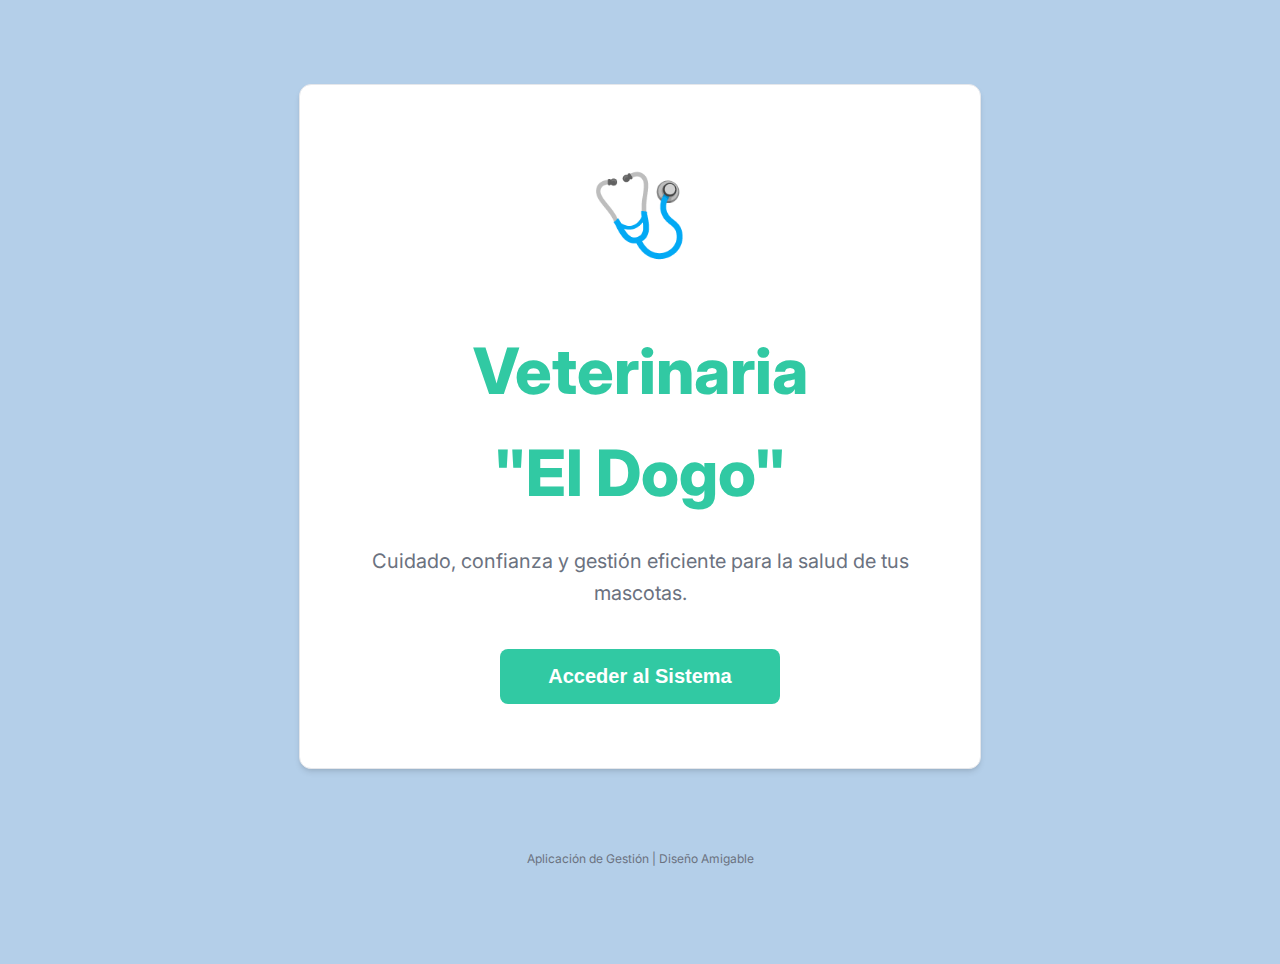
<file: index.html>
<!DOCTYPE html>
<html lang="es">
<head>
    <meta charset="UTF-8">
    <meta name="viewport" content="width=device-width, initial-scale=1.0">
    <title>Sistema de Gestión - Veterinaria "El Dogo"</title>
    <link rel="preconnect" href="https://fonts.googleapis.com">
    <link rel="preconnect" href="https://fonts.gstatic.com" crossorigin>
    <link href="https://fonts.googleapis.com/css2?family=Inter:wght@400;600;700&display=swap" rel="stylesheet">
    <link rel="stylesheet" href="style.css">
</head>
<body class="antialiased">

    <!-- =========== VISTA DE PORTADA (Landing Page) =========== -->
    <div id="landing-view" class="landing-view">
        <div class="landing-card card">
            <span style="font-size: 5rem;" class="block mb-4">🩺</span>
            <h1>
                Veterinaria 
                <br>
                "El Dogo"
            </h1>
            <p>
                Cuidado, confianza y gestión eficiente para la salud de tus mascotas.
            </p>
            <button id="open-login-modal" class="btn btn-primary">
                Acceder al Sistema
            </button>
        </div>
        <p style="margin-top: 5rem; font-size: 0.75rem; color: var(--color-text-muted);">
            Aplicación de Gestión | Diseño Amigable
        </p>
    </div>

    <!-- =========== MODAL DE AUTENTICACIÓN (LOGIN/REGISTRO) =========== -->
    <div id="auth-modal" class="modal-backdrop hidden-view">
        <div class="modal-content">
            <button id="close-auth-modal" class="modal-close">&times;</button>
            
            <div id="auth-content">
                
                <!-- Login Form (Visible por defecto) -->
                <div id="login-form-view">
                    <h2>Acceso de Personal</h2>
                    <form id="login-form">
                        <div style="margin-bottom: 1rem;">
                            <label for="auth-username" style="display: block; font-size: 0.875rem; font-weight: 600; margin-bottom: 0.25rem;">Usuario (Email)</label>
                            <input type="text" id="auth-username" value="admin" required>
                        </div>
                        <div style="margin-bottom: 1.5rem;">
                            <label for="auth-password" style="display: block; font-size: 0.875rem; font-weight: 600; margin-bottom: 0.25rem;">Contraseña</label>
                            <input type="password" id="auth-password" value="password" required>
                        </div>
                        <button type="submit" class="btn btn-primary" style="width: 100%;">Iniciar Sesión</button>
                    </form>
                    <p id="login-error" style="color: #EF4444; font-size: 0.875rem; margin-top: 1rem; text-align: center;" class="hidden-view">Credenciales incorrectas.</p>
                    <p style="margin-top: 1.5rem; text-align: center; font-size: 0.875rem; color: var(--color-text-muted);">
                        ¿Eres nuevo empleado? 
                        <button type="button" id="switch-to-register" style="color: var(--color-primary); font-weight: 600; background: none; border: none; cursor: pointer;">Regístrate aquí</button>
                    </p>
                </div>

                <!-- Registro Form (Oculto por defecto) -->
                <div id="register-form-view" class="hidden-view">
                     <h2>Registro de Nuevo Usuario</h2>
                    <form id="register-form">
                        <div style="margin-bottom: 1rem;">
                            <label for="reg-email" style="display: block; font-size: 0.875rem; font-weight: 600; margin-bottom: 0.25rem;">Email (Usuario)</label>
                            <input type="email" id="reg-email" placeholder="ejemplo@vet.com" required>
                        </div>
                        <div style="margin-bottom: 1rem;">
                            <label for="reg-password" style="display: block; font-size: 0.875rem; font-weight: 600; margin-bottom: 0.25rem;">Contraseña</label>
                            <input type="password" id="reg-password" placeholder="Mínimo 6 caracteres" required>
                        </div>
                        <div style="margin-bottom: 1.5rem;">
                            <label for="reg-nombre" style="display: block; font-size: 0.875rem; font-weight: 600; margin-bottom: 0.25rem;">Nombre Completo</label>
                            <input type="text" id="reg-nombre" required>
                        </div>
                        <button type="submit" class="btn btn-primary" style="width: 100%;">Crear Cuenta</button>
                    </form>
                    <p id="register-message" style="color: var(--color-secondary); font-size: 0.875rem; margin-top: 1rem; text-align: center;" class="hidden-view">Usuario registrado. Por favor inicia sesión.</p>
                    <p style="margin-top: 1.5rem; text-align: center; font-size: 0.875rem; color: var(--color-text-muted);">
                        ¿Ya tienes una cuenta? 
                        <button type="button" id="switch-to-login" style="color: var(--color-primary); font-weight: 600; background: none; border: none; cursor: pointer;">Inicia Sesión</button>
                    </p>
                </div>
            </div>
        </div>
    </div>

    <!-- =========== APLICACIÓN PRINCIPAL (Oculta por defecto) =========== -->
    <div id="main-app" class="hidden-view">
        <!-- Header -->
        <header>
            <div class="container header-content">
                <div style="display: flex; align-items: center;">
                    <span class="logo">🐾 El Dogo</span>
                    <nav style="display: flex;">
                       <a href="#" id="nav-dashboard" class="active">Dashboard</a>
                       <a href="#" id="nav-clientes">Clientes</a>
                       <a href="#" id="nav-mascotas">Mascotas</a>
                    </nav>
                </div>
                <div style="display: flex; align-items: center; gap: 1rem;">
                    <span class="user-info">Hola, <span id="user-display-name">Administrador</span></span>
                    <button id="logout-button" class="btn btn-secondary">Cerrar Sesión</button>
                </div>
            </div>
        </header>

        <main class="container">
            <!-- Vistas de la aplicación -->
            <div id="dashboard-view">
                <h1 style="font-size: 2.25rem; font-weight: 700; margin-bottom: 0.5rem;">Resumen Operacional</h1>
                <p style="color: var(--color-text-muted); margin-bottom: 2rem;">El centro de control de tu veterinaria.</p>
                
                <!-- Módulos de Acceso Rápido -->
                <div class="grid-2">
                    <div id="goto-clientes" class="dashboard-module">
                        <span style="color: var(--color-primary);">👤</span>
                        <h2>Gestión de Clientes</h2>
                        <p>Añadir, buscar y administrar los datos de los dueños.</p>
                    </div>
                    <div id="goto-mascotas" class="dashboard-module">
                        <span style="color: var(--color-primary);">🐶</span>
                        <h2>Gestión de Mascotas</h2>
                        <p>Registrar nuevas mascotas y actualizar su información.</p>
                    </div>
                </div>
                
                <!-- Estadísticas Ficticias -->
                <div class="stats-section card">
                    <h3 style="color: var(--color-secondary);">Estadísticas Clave (Simuladas)</h3>
                    <div class="grid-4">
                        <div>
                            <p class="stat-value">25</p>
                            <p class="stat-label">Clientes Activos</p>
                        </div>
                        <div>
                            <p class="stat-value">42</p>
                            <p class="stat-label">Mascotas Registradas</p>
                        </div>
                        <div>
                            <p class="stat-value">95%</p>
                            <p class="stat-label">Perros/Gatos</p>
                        </div>
                        <div>
                            <p class="stat-value">3</p>
                            <p class="stat-label">Especies Exóticas</p>
                        </div>
                    </div>
                </div>

            </div>

            <div id="clientes-view" class="hidden-view">
                <!-- Header de Clientes -->
                <div class="section-header">
                    <h1>Registro de Clientes</h1>
                    <button id="add-cliente-button" type="button" class="btn btn-primary">
                        + Nuevo Cliente (Dueño)
                    </button>
                </div>
                <!-- Buscador y Tabla -->
                <div class="card">
                    <input type="text" id="search-cliente" placeholder="Buscar por nombre, apellido o DNI...">
                    <div class="table-container">
                        <table>
                            <thead>
                                <tr>
                                    <th>Nombre Completo</th>
                                    <th>Teléfono</th>
                                    <th>Estado</th>
                                    <th><span style="visibility: hidden;">Acciones</span></th>
                                </tr>
                            </thead>
                            <tbody id="clientes-table-body">
                                <!-- Filas de clientes se insertarán aquí -->
                            </tbody>
                        </table>
                    </div>
                </div>
            </div>

            <div id="mascotas-view" class="hidden-view">
                 <!-- Header de Mascotas -->
                 <div class="section-header">
                    <h1>Gestión de Mascotas</h1>
                    <button id="add-mascota-button" type="button" class="btn btn-primary">
                        + Nueva Mascota
                    </button>
                </div>
                <!-- Buscador y Tabla -->
                <div class="card">
                    <input type="text" id="search-mascota" placeholder="Buscar por nombre, especie o dueño...">
                     <div class="table-container">
                        <table>
                            <thead>
                                <tr>
                                    <th>Nombre Mascota</th>
                                    <th>Especie</th>
                                    <th>Dueño</th>
                                    <th><span style="visibility: hidden;">Acciones</span></th>
                                </tr>
                            </thead>
                            <tbody id="mascotas-table-body">
                                <!-- Filas de mascotas se insertarán aquí -->
                            </tbody>
                        </table>
                    </div>
                </div>
            </div>
        </main>
    </div>

    <!-- =========== MODAL Cliente (Registro/Edición de Dueño de Mascota) =========== -->
    <div id="cliente-modal" class="modal-backdrop hidden-view">
        <div class="modal-content" style="max-width: 500px;">
            <h2 id="cliente-modal-title">Registro de Cliente</h2>
            <form id="cliente-form">
                <input type="hidden" id="cliente-id">
                <div style="display: grid; gap: 1rem; margin-bottom: 2rem;">
                    <div>
                        <label for="cliente-nombre" style="display: block; font-size: 0.875rem; font-weight: 600;">Nombre</label>
                        <input type="text" id="cliente-nombre" required>
                    </div>
                    <div>
                        <label for="cliente-apellido" style="display: block; font-size: 0.875rem; font-weight: 600;">Apellido</label>
                        <input type="text" id="cliente-apellido" required>
                    </div>
                    <div>
                        <label for="cliente-dni" style="display: block; font-size: 0.875rem; font-weight: 600;">DNI/ID</label>
                        <input type="text" id="cliente-dni" required>
                    </div>
                    <div>
                        <label for="cliente-telefono" style="display: block; font-size: 0.875rem; font-weight: 600;">Teléfono</label>
                        <input type="tel" id="cliente-telefono" required>
                    </div>
                    <div>
                        <label for="cliente-direccion" style="display: block; font-size: 0.875rem; font-weight: 600;">Dirección</label>
                        <input type="text" id="cliente-direccion">
                    </div>
                </div>
                <div style="display: flex; justify-content: flex-end; gap: 1rem;">
                    <button type="button" id="cancel-cliente-modal" class="btn btn-secondary">Cancelar</button>
                    <button type="submit" class="btn btn-primary">Guardar Cliente</button>
                </div>
            </form>
        </div>
    </div>
    
    <!-- Modal Mascota (CRUD) -->
    <div id="mascota-modal" class="modal-backdrop hidden-view">
        <div class="modal-content" style="max-width: 500px;">
            <h2 id="mascota-modal-title">Registro de Mascota</h2>
            <form id="mascota-form">
                <input type="hidden" id="mascota-id">
                <div style="display: grid; gap: 1rem; margin-bottom: 2rem;">
                    <div>
                        <label for="mascota-nombre" style="display: block; font-size: 0.875rem; font-weight: 600;">Nombre</label>
                        <input type="text" id="mascota-nombre" required>
                    </div>
                     <div>
                        <label for="mascota-especie" style="display: block; font-size: 0.875rem; font-weight: 600;">Especie</label>
                        <input type="text" id="mascota-especie" required>
                    </div>
                     <div>
                        <label for="mascota-raza" style="display: block; font-size: 0.875rem; font-weight: 600;">Raza</label>
                        <input type="text" id="mascota-raza">
                    </div>
                    <div>
                        <label for="mascota-edad" style="display: block; font-size: 0.875rem; font-weight: 600;">Edad</label>
                        <input type="number" id="mascota-edad">
                    </div>
                    <div>
                        <label for="mascota-dueño" style="display: block; font-size: 0.875rem; font-weight: 600;">Dueño</label>
                        <select id="mascota-dueño" required>
                            <!-- Opciones se llenarán con JS -->
                        </select>
                    </div>
                    <div>
                        <label for="mascota-salud" style="display: block; font-size: 0.875rem; font-weight: 600;">Observaciones de Salud</label>
                        <textarea id="mascota-salud" rows="3"></textarea>
                    </div>
                </div>
                <div style="display: flex; justify-content: flex-end; gap: 1rem;">
                    <button type="button" id="cancel-mascota-modal" class="btn btn-secondary">Cancelar</button>
                    <button type="submit" class="btn btn-primary">Guardar Mascota</button>
                </div>
            </form>
        </div>
    </div>
    <!-- End Modal Mascota -->

    <!-- Notification Toast -->
    <div id="toast" style="position: fixed; bottom: 1.25rem; right: 1.25rem; background-color: var(--color-secondary); color: white; padding: 0.75rem 1.5rem; border-radius: 8px; box-shadow: 0 5px 15px rgba(0, 0, 0, 0.2); transform: translateY(80px); opacity: 0; transition: all 0.3s ease-in-out; z-index: 50;">
        <p id="toast-message" style="margin: 0;"></p>
    </div>
    <script src="script.js"></script>
</body>
</html>
</file>
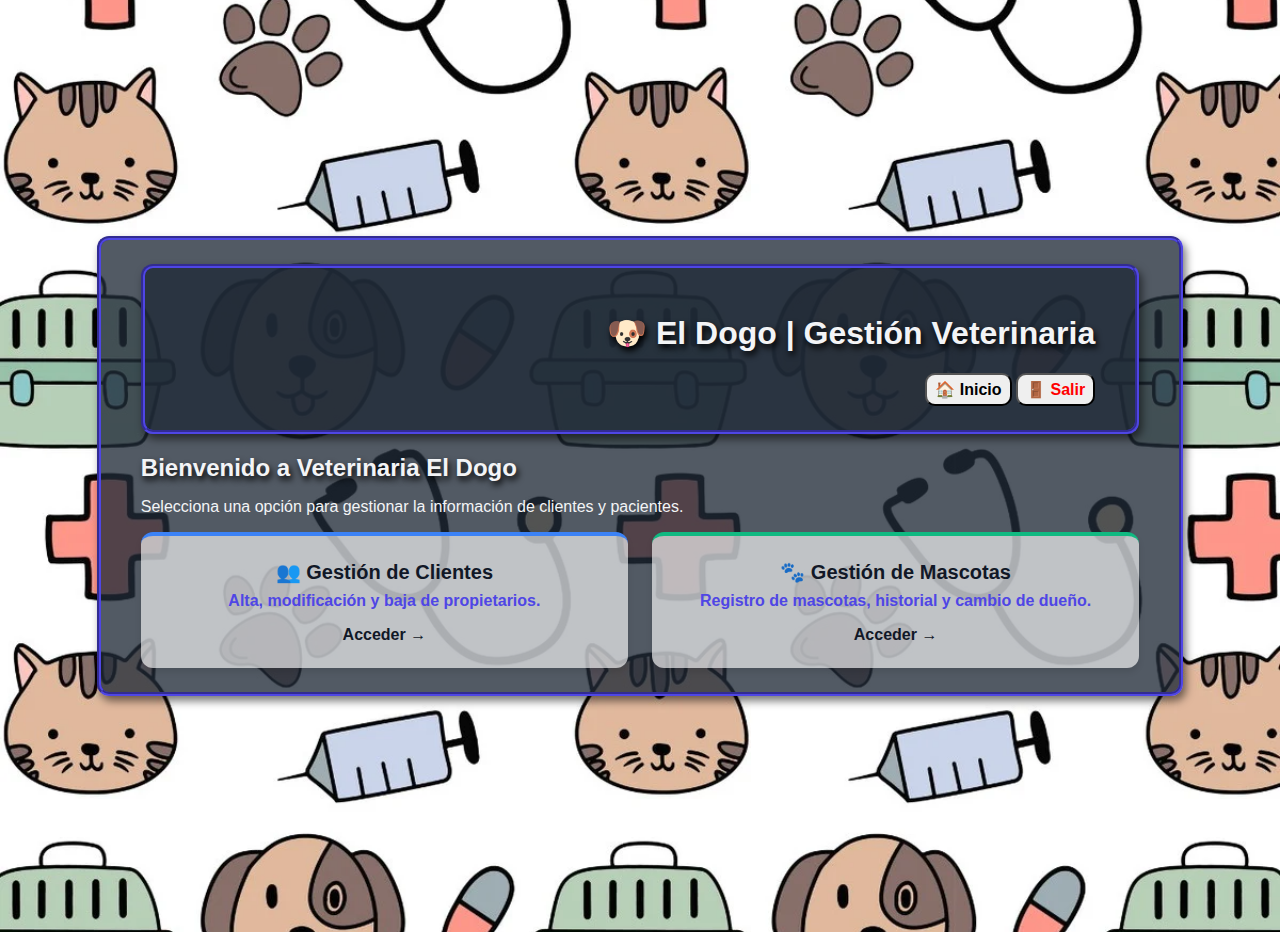
<file: principal.html>
<!DOCTYPE html>
<html lang="es">
  <head>
    <meta charset="UTF-8" />
    <meta name="viewport" content="width=device-width, initial-scale=1.0" />
    <title>Veterinaria El Dogo</title>
    <link rel="stylesheet" href="./css/principal.css">
  </head>

  <body>
    <main>
      <!-- HEADER -->
      <header id="app-header" class="app-header">
        <h1>🐶 El Dogo | Gestión Veterinaria</h1>
        <nav>
          <button id="btn-dashboard">🏠 Inicio</button>
          <button id="btn-logout" style="color: red">🚪 Salir</button>
        </nav>
      </header>
      <div id="dashboard-view" class="view active">
        <h2>Bienvenido a Veterinaria El Dogo</h2>
        <p>
          Selecciona una opción para gestionar la información de clientes y
          pacientes.
        </p>

        <div class="dashboard-grid">
          <div class="card card-blue" onclick="showView('clientes-list-view')">
            <h3>👥 Gestión de Clientes</h3>
            <p>Alta, modificación y baja de propietarios.</p>
            <span>Acceder →</span>
          </div>

          <div class="card card-green" onclick="showView('mascotas-list-view')">
            <h3>🐾 Gestión de Mascotas</h3>
            <p>Registro de mascotas, historial y cambio de dueño.</p>
            <span>Acceder →</span>
          </div>
        </div>
      </div>
      <!-- ===== CLIENTES ===== -->
      <div id="clientes-list-view" class="view">
        <div class="flex justify-between mb-4">
          <h2>Lista de Clientes</h2>
          <button id="btn-nuevo-cliente" class="btn btn-blue">
            ➕ Nuevo Cliente
          </button>
        </div>

        <input
          type="text"
          id="cliente-search"
          placeholder="🔎 Buscar cliente..."
          class="input-field"
        />

        <table>
          <thead>
            <tr>
              <th>Nombre</th>
              <th class="sm-hidden">Teléfono</th>
              <th class="text-right">Acciones</th>
            </tr>
          </thead>
          <tbody id="clientes-table-body"></tbody>
        </table>

        <p id="no-clientes-found" class="text-center hidden">
          No se encontraron clientes.
        </p>
      </div>

      <div id="cliente-form-view" class="view">
        <h2 id="cliente-form-title">Nuevo Cliente</h2>
        <form id="cliente-form">
          <input type="hidden" id="cliente-id" />

          <div class="form-grid">
            <input
              type="text"
              id="cliente-nombre"
              placeholder="Nombre (Requerido)"
              class="input-field"
              required
            />
            <input
              type="text"
              id="cliente-apellido"
              placeholder="Apellido (Requerido)"
              class="input-field"
              required
            />
            <input
              type="text"
              id="cliente-telefono"
              placeholder="Teléfono (Requerido)"
              class="input-field"
              required
            />
            <input
              type="email"
              id="cliente-email"
              placeholder="Email (Opcional)"
              class="input-field"
            />
          </div>

          <input
            type="text"
            id="cliente-direccion"
            placeholder="Dirección (Opcional)"
            class="input-field"
          />

          <div class="flex justify-end gap-2 mt-4">
            <button
              type="button"
              class="btn btn-secondary"
              id="btn-cancelar-cliente"
            >
              Cancelar
            </button>
            <button type="submit" class="btn btn-blue" id="btn-guardar-cliente">
              💾 Guardar Cliente
            </button>
          </div>
        </form>
      </div>

      <!-- ===== MASCOTAS ===== -->
      <div id="mascotas-list-view" class="view">
        <div class="flex justify-between mb-4">
          <h2>Lista de Mascotas</h2>
          <button id="btn-nueva-mascota" class="btn btn-green">
            ➕ Nueva Mascota
          </button>
        </div>

        <input
          type="text"
          id="mascota-search"
          placeholder="🔎 Buscar mascota o propietario..."
          class="input-field"
        />

        <table>
          <thead>
            <tr>
              <th>Mascota</th>
              <th class="sm-hidden">Especie</th>
              <th>Propietario</th>
              <th class="text-right">Acciones</th>
            </tr>
          </thead>
          <tbody id="mascotas-table-body"></tbody>
        </table>

        <p id="no-mascotas-found" class="text-center hidden">
          No se encontraron pacientes.
        </p>
      </div>

      <div id="mascota-form-view" class="view">
        <h2 id="mascota-form-title">Nueva Mascota</h2>
        <form id="mascota-form">
          <input type="hidden" id="mascota-id" />

          <div class="form-grid">
            <input
              type="text"
              id="mascota-nombre"
              placeholder="Nombre Mascota (Requerido)"
              class="input-field"
              required
            />
            <input
              type="text"
              id="mascota-especie"
              placeholder="Especie (Ej: Perro, Gato)"
              class="input-field"
              required
            />
            <input
              type="text"
              id="mascota-raza"
              placeholder="Raza (Opcional)"
              class="input-field"
            />
            <input
              type="number"
              id="mascota-edad"
              placeholder="Edad (Años - Opcional)"
              class="input-field"
            />
          </div>

          <label for="mascota-cliente-id">Propietario Actual (Requerido)</label>
          <select id="mascota-cliente-id" class="input-field" required></select>

          <textarea
            id="mascota-salud"
            rows="3"
            placeholder="Problemas de salud u observaciones importantes..."
            class="input-field"
          ></textarea>

          <div class="flex justify-between mt-4">
            <button
              type="button"
              class="btn btn-secondary"
              onclick="showView('mascotas-list-view')"
            >
              Cancelar
            </button>
            <button type="submit" class="btn btn-green">
              💾 Guardar Mascota
            </button>
          </div>
        </form>
      </div>
    </main>

    <script type="module" src="./controladores/main-principal.js"></script>
  </body>
</html>
</file>
<file: style.css>
/* Definición de Paleta */
:root {
  --color-primary: #31c9a3; /* Azul Profesional */
  --color-secondary: #0d7f59; /* Verde Saludable */
  --color-background-light: #b4cfe9;
  --color-card-white: #ffffff;
  --color-text-dark: #1f2937;
  --color-text-muted: #6b7280;
}

/* Estilos Base */
body {
  font-family: "Inter", sans-serif;
  background-color: var(--color-background-light);
  color: var(--color-text-dark);
  margin: 0;
  padding: 0;
  line-height: 1.6;
}

.container {
  max-width: 1280px;
  margin: 0 auto;
  padding: 0 1rem;
}

/* Utilidad de Visibilidad */
.hidden-view {
  display: none !important;
}

/* Card Style */
.card {
  background-color: var(--color-card-white);
  border: 1px solid #e5e7eb;
  border-radius: 12px;
  padding: 2rem;
  box-shadow: 0 4px 6px -1px rgba(0, 0, 0, 0.1),
    0 2px 4px -2px rgba(0, 0, 0, 0.1);
}

/* Botones */
.btn {
  padding: 0.75rem 1.5rem;
  border-radius: 8px;
  font-weight: 600;
  cursor: pointer;
  transition: background-color 0.2s, transform 0.1s;
  border: none;
  text-decoration: none;
  display: inline-block;
}

.btn-primary {
  background-color: var(--color-primary);
  color: var(--color-card-white);
}
.btn-primary:hover {
  background-color: #2563eb;
  transform: translateY(-1px);
}

.btn-secondary {
  background-color: #e5e7eb;
  color: var(--color-text-dark);
}
.btn-secondary:hover {
  background-color: #d1d5db;
}

/* Formularios e Inputs */
input[type="text"],
input[type="password"],
input[type="email"],
input[type="tel"],
input[type="number"],
textarea,
select {
  width: 100%;
  padding: 0.75rem 1rem;
  margin-top: 0.25rem;
  border: 1px solid #d1d5db;
  border-radius: 8px;
  background-color: #f9fafb;
  color: var(--color-text-dark);
  box-sizing: border-box; /* Importante para el width: 100% */
}
input:focus,
textarea:focus,
select:focus {
  border-color: var(--color-primary);
  outline: none;
  box-shadow: 0 0 0 2px rgba(59, 130, 246, 0.3);
}

/* === Header === */
header {
  background-color: var(--color-primary);
  box-shadow: 0 2px 4px rgba(0, 0, 0, 0.1);
  position: sticky;
  top: 0;
  z-index: 10;
}
.header-content {
  display: flex;
  justify-content: space-between;
  align-items: center;
  height: 64px; /* h-16 */
}
.logo {
  font-size: 1.5rem;
  font-weight: 700;
  color: var(--color-card-white);
}
nav a {
  padding: 0.25rem 0;
  margin-left: 2rem;
  font-size: 0.875rem;
  font-weight: 600;
  color: #e0f2f1; /* Light Blue-Green */
  text-decoration: none;
  border-bottom: 2px solid transparent;
  transition: border-color 0.2s, color 0.2s;
}
nav a:hover {
  color: var(--color-card-white);
}
nav a.active {
  border-bottom: 2px solid var(--color-card-white);
  color: var(--color-card-white);
}
.user-info {
  color: #e0f2f1;
  font-size: 0.875rem;
}
.user-info span {
  font-weight: 700;
  color: var(--color-card-white);
}

/* === Landing Page === */
.landing-view {
  min-height: 100vh;
  display: flex;
  flex-direction: column;
  align-items: center;
  justify-content: center;
  padding: 2rem;
  background-color: var(--color-background-light);
}
.landing-card {
  max-width: 600px;
  text-align: center;
  padding: 4rem 2.5rem;
}
.landing-card h1 {
  font-size: 3rem; /* 6xl */
  font-weight: 800;
  color: var(--color-primary);
  margin-bottom: 1rem;
}
.landing-card p {
  font-size: 1.25rem;
  color: var(--color-text-muted);
  margin-bottom: 2.5rem;
}
.landing-card .btn-primary {
  font-size: 1.25rem;
  padding: 1rem 3rem;
}

/* === Modal Styles === */
.modal-backdrop {
  position: fixed;
  top: 0;
  left: 0;
  width: 100%;
  height: 100%;
  background-color: rgba(0, 0, 0, 0.6);
  z-index: 50;
  display: flex;
  align-items: center;
  justify-content: center;
}
.modal-content {
  position: relative;
  background-color: var(--color-card-white);
  border-radius: 12px;
  width: 90%;
  max-width: 450px;
  padding: 2.5rem;
  box-shadow: 0 10px 25px rgba(0, 0, 0, 0.5);
  margin: 1rem;
}
.modal-close {
  position: absolute;
  top: 1rem;
  right: 1rem;
  font-size: 1.5rem;
  font-weight: bold;
  color: var(--color-text-muted);
  cursor: pointer;
  background: none;
  border: none;
}
.modal-content h2 {
  font-size: 1.875rem;
  font-weight: 700;
  color: var(--color-primary);
  margin-bottom: 1.5rem;
  text-align: center;
}

/* === Dashboard and Section Headers === */
main {
  padding-top: 2rem;
  padding-bottom: 2rem;
}
.section-header {
  display: flex;
  justify-content: space-between;
  align-items: center;
  margin-bottom: 1.5rem;
}
.section-header h1 {
  font-size: 2.25rem;
  font-weight: 700;
}

/* Grid Layouts */
.grid-2 {
  display: grid;
  grid-template-columns: 1fr;
  gap: 1.5rem;
}
.grid-4 {
  display: grid;
  grid-template-columns: repeat(2, 1fr);
  gap: 1rem;
  text-align: center;
}

/* Dashboard Cards */
.dashboard-module {
  text-align: center;
  cursor: pointer;
  padding: 2rem;
  transition: box-shadow 0.3s, border-color 0.3s;
  border: 1px solid #e5e7eb;
  border-radius: 12px;
  background-color: var(--color-card-white);
}
.dashboard-module:hover {
  box-shadow: 0 8px 15px rgba(59, 130, 246, 0.1);
  border-color: var(--color-primary);
}
.dashboard-module span {
  font-size: 3.5rem;
  display: block;
  margin-bottom: 0.5rem;
  color: var(--color-primary);
}
.dashboard-module h2 {
  font-size: 1.5rem;
  font-weight: 700;
  margin-top: 1rem;
}
.dashboard-module p {
  color: var(--color-text-muted);
}

/* Stats Section */
.stats-section {
  margin-top: 2.5rem;
  padding: 1.5rem;
  background-color: var(--color-card-white);
}
.stats-section h3 {
  font-size: 1.25rem;
  font-weight: 600;
  margin-bottom: 1rem;
  color: var(--color-secondary);
}
.stats-section .stat-value {
  font-size: 2.25rem;
  font-weight: 800;
  color: var(--color-text-dark);
}
.stats-section .stat-label {
  color: var(--color-text-muted);
  font-size: 0.875rem;
}

/* === Tabla === */
.table-container {
  overflow-x: auto;
  margin-top: 1rem;
}
table {
  width: 100%;
  border-collapse: collapse;
  font-size: 0.875rem;
}
thead {
  background-color: #f3f4f6;
}
th {
  text-align: left;
  padding: 0.75rem 1.5rem;
  color: var(--color-text-muted);
  font-weight: 600;
  text-transform: uppercase;
}
td {
  padding: 1rem 1.5rem;
  border-bottom: 1px solid #e5e7eb;
  white-space: nowrap;
}
tbody tr:hover {
  background-color: #f9fafb;
}

.status-badge {
  display: inline-flex;
  padding: 0.25rem 0.5rem;
  font-size: 0.75rem;
  font-weight: 600;
  border-radius: 9999px;
  background-color: var(--color-secondary);
  color: var(--color-card-white);
}
.action-buttons button {
  background: none;
  border: none;
  font-weight: 600;
  margin-left: 0.5rem;
  cursor: pointer;
}
.action-buttons .edit-btn {
  color: var(--color-primary);
}
.action-buttons .deactivate-btn {
  color: #ef4444; /* Red */
}
.action-buttons .details-btn {
  color: var(--color-secondary);
}

/* Estilos Responsive */
@media (min-width: 768px) {
  .grid-2 {
    grid-template-columns: 1fr 1fr;
  }
  .grid-4 {
    grid-template-columns: repeat(4, 1fr);
  }
  .landing-card h1 {
    font-size: 4rem;
  }
}
</file>
<file: css/principal.css>
:root {
  --color-accent-blue: #3b82f6;
  --color-accent-green: #10b981;
  --color-background: #f9fafb;
  --color-card: #ffffff;
  --color-text: #111827;
  --color-bg-primary: #111827; /* Darkest Blue */
  --color-bg-secondary: #1f2937c5; /* Darker Card Background */
  --color-bg-tertiary: #374151; /* Input/Table Header Background */
  --color-text-light: #f3f4f6; /* Light Text */
  --color-text-medium: #d1d5db; /* Medium Text */
  --color-accent-indigo: #4f46e5; /* Primary Button/Link */
  --color-accent-red: #ef4444; /* Delete/Exit */
  --color-accent-yellow: #f59e0b; /* Change Owner */
  --color-border-dark: #4b5563; /* Dark Border */
  --shadow-lg: 0 10px 15px -3px rgba(0, 0, 0, 0.812),
    0 4px 6px -2px rgba(0, 0, 0, 0.1);
}

body {
  font-family: "Inter", sans-serif;
  background-image: url("../img/fondo-vet.webp");
  background-position: center;
  background-size: cover;
  background-repeat: no-repeat;
  color: var(--color-text-light);
  min-height: 100vh;
  display: flex;
  align-items: center;
  justify-content: center;
  padding: 1rem;
  margin: 0;
}

main {
  width: 80%;
  background-color: var(--color-bg-secondary);
  box-shadow: 3px 5px 8px rgba(0, 0, 0, 0.525);
  border-radius: 0.75rem;
  border: 4px groove var(--color-accent-indigo);
  padding: 1.5rem 2.5rem;
  transition: all 0.3s ease;
}

.app-header {
  display: flex;
  background-color: var(--color-bg-secondary);
  box-shadow: 3px 5px 8px rgba(0, 0, 0, 0.525);
  border-radius: 0.75rem;
  border: 4px groove var(--color-accent-indigo);
  padding: 1.5rem 2.5rem;
  transition: all 0.3s ease;
  flex-direction: column;
  align-content: flex-end;
  align-items: flex-end;
  flex-wrap: wrap;
  text-shadow: 2px 4px 6px black;
}

h2 {
  margin-bottom: 1rem;
  text-shadow: 2px 4px 6px black;
}

.app-header button{
  padding: .3rem .5rem;
  border-radius: 10px;
  font-weight: bold;
  font-size: 1rem;
  cursor: pointer;
}

.app-header button:hover {
  background: #11182784;
  color: var(--color-background);
}

/* === DASHBOARD === */
.dashboard-grid {
  display: grid;
  grid-template-columns: repeat(auto-fit, minmax(250px, 1fr));
  gap: 1.5rem;
  margin-top: 1rem;
}

.card {
  background-color: rgba(255, 255, 255, 0.635);
  border-radius: 12px;
  padding: 1.5rem;
  cursor: pointer;
  box-shadow: 0 4px 6px rgba(0, 0, 0, 0.1);
  transition: transform 0.2s, box-shadow 0.2s;
  color: #111827;
  font-weight: bold;
  text-align: center;
}

.card:hover {
  transform: translateY(-5px);
  box-shadow: 0 6px 12px rgba(0, 0, 0, 0.15);
}

.card h3 {
  margin: 0 0 0.5rem 0;
  font-size: 1.25rem;
}

.card p {
  margin: 0.25rem 0 1rem 0;
  color: var(--color-accent-indigo);
}

.card span {
  font-weight: bold;
  color: #111827;
}

.card-blue {
  border-top: 4px solid var(--color-accent-blue);
}

.card-green {
  border-top: 4px solid var(--color-accent-green);
}

/* === VISTAS === */
.view {
  display: none;
}

.view.active {
  display: block;
}

/* === TABLAS === */
table {
  width: 100%;
  border-collapse: collapse;
  margin-bottom: 1rem;
}

th,
td {
  padding: 0.5rem 0.75rem;
  text-align: left;
  border-bottom: 1px solid #e5e7eb;
}

th.text-right,
td.text-right {
  text-align: right;
}

.sm-hidden {
  display: none;
}

/* === INPUTS === */
.input-field {
  width: 100%;
  padding: 0.5rem;
  margin: 0.5rem;
  border-radius: 6px;
  border: 1px solid #d1d5db;
}

/* === BOTONES === */
.btn {
  display: inline-block;
  border: none;
  border-radius: 6px;
  cursor: pointer;
  font-size: 0.95rem;
  font-weight: 600;
  padding: .3rem .5rem;
  margin: 1rem;
}

.btn-blue {
  background-color: var(--color-accent-blue);
  color: white;
}

.btn-green {
  background-color: var(--color-accent-green);
  color: white;
}

.btn-yellow {
  background-color: #facc15;
  color: #111827;
}

.btn-red {
  background-color: #ef4444;
  color: white;
}

.btn-secondary {
  background-color: #d1d5db;
  color: #111827;
}

.action-btn {
  padding: .3rem .5rem;
  border-radius: 10px;
  font-weight: bold;
  font-size: 1rem;
  cursor: pointer;
}

/* === UTILIDADES === */
.flex {
  display: flex;
}

.justify-between {
  justify-content: space-between;
}

.justify-end {
  justify-content: flex-end;
}

.gap-2 {
  gap: 0.5rem;
}

.gap-4 {
  gap: 1rem;
}

.mt-4 {
  margin-top: 1rem;
}

.mb-4 {
  margin-bottom: 1rem;
}

.text-center {
  text-align: center;
}

.hidden {
  display: none;
}

.form-grid {
  display: grid;
  grid-template-columns: 1fr 1fr;
  gap: 2rem;
  margin-bottom: 1rem;
}
</file>
